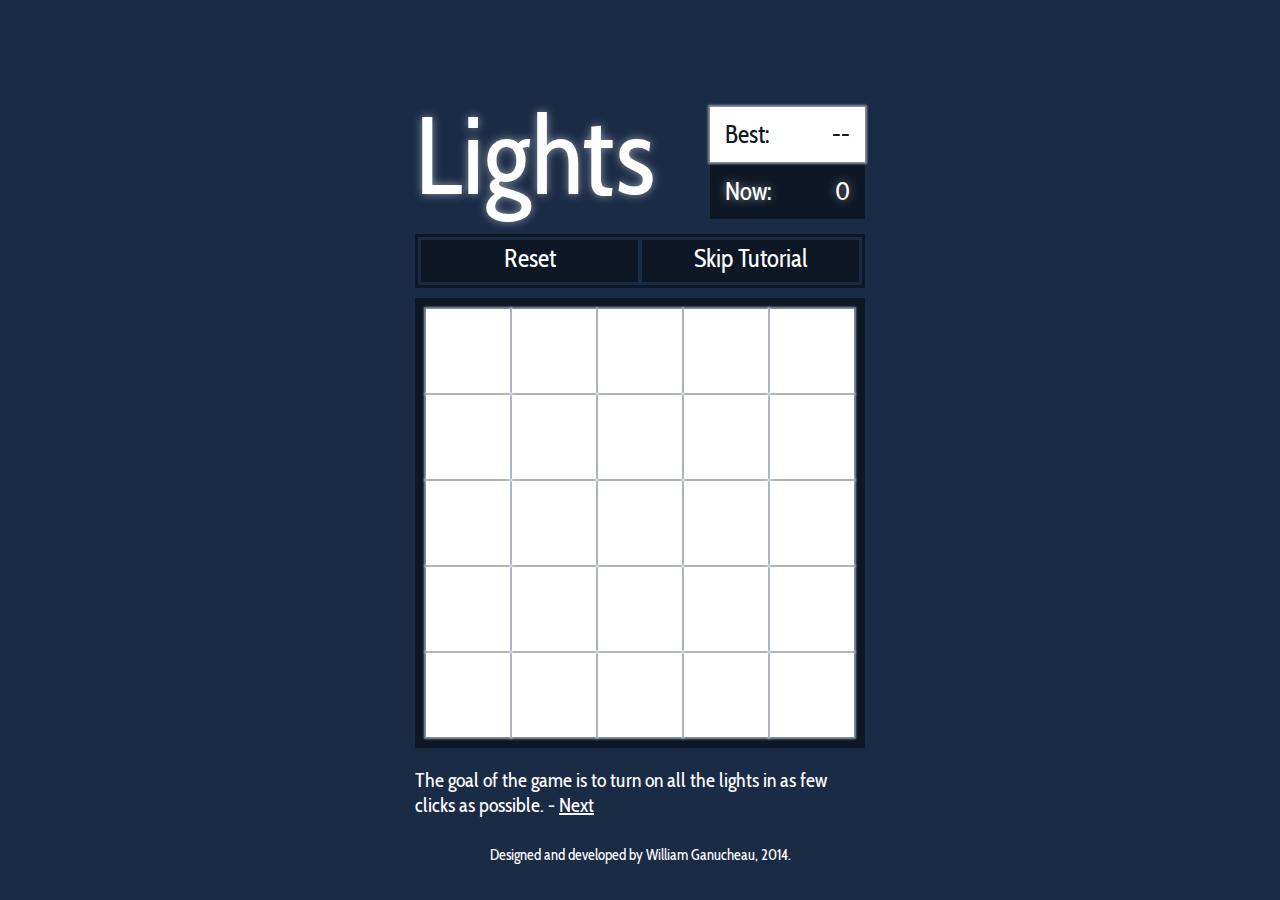
<file: tutorial.html>
<!DOCTYPE html>
<html>
<head>
	<meta charset="utf-8">
	<title>Lights Tutorial</title>

	<link href='http://fonts.googleapis.com/css?family=Cabin+Condensed:400,500,600,700' rel='stylesheet' type='text/css'>
	<link href="style/style.css" rel="stylesheet" type="text/css">
	
	<script>
  		(function(i,s,o,g,r,a,m){i['GoogleAnalyticsObject']=r;i[r]=i[r]||function(){
  		(i[r].q=i[r].q||[]).push(arguments)},i[r].l=1*new Date();a=s.createElement(o),
		 m=s.getElementsByTagName(o)[0];a.async=1;a.src=g;m.parentNode.insertBefore(a,m)
  		})(window,document,'script','//www.google-analytics.com/analytics.js','ga');
		ga('create', 'UA-20915324-2', 'auto');
  		ga('send', 'pageview');
	</script>
</head>
<body>

	<div id="wrapper">
		<h1>Lights</h1>
		<div class="score-container" id="best-score"><span>Best:</span>0</div>
		<div class="score-container" id="now-score"><span>Now:</span> 0</div>

		<div id="buttons">
			<div id="reset" class="button">Reset</div>
			<div id="skip" class="button">Skip Tutorial</div>
		</div>

		<div id="grid">
			<div id="t0" class="tile"></div>
			<div id="t1" class="tile"></div>
			<div id="t2" class="tile"></div>
			<div id="t3" class="tile"></div>
			<div id="t4" class="tile"></div>
			<div id="t5" class="tile"></div>
			<div id="t6" class="tile"></div>
			<div id="t7" class="tile"></div>
			<div id="t8" class="tile"></div>
			<div id="t9" class="tile"></div>
			<div id="t10" class="tile"></div>
			<div id="t11" class="tile"></div>
			<div id="t12" class="tile"></div>
			<div id="t13" class="tile"></div>
			<div id="t14" class="tile"></div>
			<div id="t15" class="tile"></div>
			<div id="t16" class="tile"></div>
			<div id="t17" class="tile"></div>
			<div id="t18" class="tile"></div>
			<div id="t19" class="tile"></div>
			<div id="t20" class="tile"></div>
			<div id="t21" class="tile"></div>
			<div id="t22" class="tile"></div>
			<div id="t23" class="tile"></div>
			<div id="t24" class="tile"></div>
			<div id="overlay" class="hidden"></div>
		</div>

		<p id="tutorial">The goal of the game is to turn on all the lights.
		<a id="next" href="#">Next</a></p>

		<span id="copy">Designed and developed by William Ganucheau, 2014.</span>
	</div>

	<script src="js/lights.js"></script>
	<script src="js/tutorial.js"></script>

</body>
</html>
</file>
<file: style/style.css>
/* http://meyerweb.com/eric/tools/css/reset/ 
   v2.0 | 20110126
   License: none (public domain)
*/
html, body, div, span, applet, object, iframe, h1, h2, h3, h4, h5, h6, p, blockquote, pre, a, abbr, acronym, address, big, cite, code, del, dfn, em, img, ins, kbd, q, s, samp, small, strike, strong, sub, sup, tt, var, b, u, i, center, dl, dt, dd, ol, ul, li, fieldset, form, label, legend, table, caption, tbody, tfoot, thead, tr, th, td, article, aside, canvas, details, embed, figure, figcaption, footer, header, hgroup, menu, nav, output, ruby, section, summary, time, mark, audio, video {
  margin: 0;
  padding: 0;
  border: 0;
  font-size: 100%;
  font: inherit;
  vertical-align: baseline; }

/* HTML5 display-role reset for older browsers */
article, aside, details, figcaption, figure, footer, header, hgroup, menu, nav, section {
  display: block; }

body {
  line-height: 1; }

ol, ul {
  list-style: none; }

blockquote, q {
  quotes: none; }

blockquote:before, blockquote:after {
  content: '';
  content: none; }

q:before, q:after {
  content: '';
  content: none; }

table {
  border-collapse: collapse;
  border-spacing: 0; }

html {
  background-color: #1a2b46;
  color: white;
  font-family: "Cabin Condensed", Futura, "sans-serif"; }

#overlay.hidden {
  visibility: hidden;
  opacity: 0; }

#wrapper {
  width: 450px;
  margin: 100px auto 0px auto; }

h1 {
  text-shadow: 0px 0px 10px rgba(255, 255, 255, 0.5);
  float: left;
  width: 295px;
  font-size: 110px; }

.score-container {
  float: left;
  width: 125px;
  padding: 15px;
  font-size: 25px;
  text-align: right; }
  .score-container span {
    float: left; }

#best-score {
  position: relative;
  z-index: 90;
  background-color: white;
  box-shadow: 0px 0px 2px 2px rgba(255, 255, 255, 0.5);
  color: #0e1725;
  margin-top: 7px;
  color: #0e1725; }

#now-score {
  text-shadow: 0px 0px 10px rgba(255, 255, 255, 0.5);
  background-color: #0e1725;
  color: white;
  margin-top: 2px; }

#buttons {
  float: left;
  width: 438px;
  border: 3px solid #0e1725;
  padding: 3px;
  margin-top: 15px; }

.button {
  float: left;
  width: 205px;
  padding: 6px;
  font-size: 25px;
  text-align: center;
  height: 30px;
  background-color: #0e1725; }

.button:hover {
  cursor: pointer; }

.tile:hover {
  cursor: pointer; }

#reset {
  margin-right: 4px; }

#grid {
  float: left;
  width: 428px;
  height: 428px;
  padding: 2px;
  border: 9px solid #0e1725;
  margin-top: 10px; }

#overlay {
  position: relative;
  float: none;
  top: -3px;
  left: -3px;
  width: 434px;
  height: 434px;
  background-color: rgba(14, 23, 37, 0.95);
  z-index: 100;
  transition: opacity 0.2s ease-in-out;
  -o-transition: opacity 0.2s ease-in-out;
  -moz-transition: opacity  0.2s ease-in-out;
  -webkit-transition: opacity 0.2s ease-in-out;
  -ms-transition: opacity 0.2s ease-in-out; }

#overlay span {
  text-shadow: 0px 0px 10px rgba(255, 255, 255, 0.5);
  display: block;
  position: absolute;
  left: 0px;
  top: 100px;
  float: none;
  width: 100%;
  font-size: 40px;
  color: white;
  text-align: center; }

#button-wrapper {
  position: absolute;
  left: 0px;
  top: 160px;
  width: 100%; }

.overlay-button {
  display: block;
  width: 200px;
  height: 35px;
  line-height: 35px;
  position: relative;
  margin: 10px  auto 0px auto;
  padding: 5px;
  font-size: 20px;
  text-align: center;
  text-decoration: none;
  color: #FFF;
  border: 2px solid #FFF; }

.overlay-button:hover {
  position: relative;
  z-index: 90;
  background-color: white;
  box-shadow: 0px 0px 2px 2px rgba(255, 255, 255, 0.5);
  color: #0e1725; }

.tile {
  display: block;
  float: left;
  position: relative;
  width: 84px;
  height: 84px;
  background-color: #0e1725;
  margin-right: 2px;
  margin-bottom: 2px;
  color: #0e1725;
  font-size: 65px;
  text-align: center;
  line-height: 84px;
  transition: background-color 0.2s ease-in-out, box-shadow 0.2s ease-in-out;
  -o-transition: background-color 0.2s ease-in-out, box-shadow 0.2s ease-in-out;
  -moz-transition: background-color 0.2s ease-in-out, box-shadow 0.2s ease-in-out;
  -webkit-transition: background-color 0.2s ease-in-out, box-shadow 0.2s ease-in-out;
  -ms-transition: background-color 0.2s ease-in-out, box-shadow 0.2s ease-in-out; }

.twitter {
  background-image: url("twitter.png");
  background-size: 100% 100%; }

.facebook {
  background-image: url("facebook.jpeg");
  background-size: 100% 100%; }

.tile:before, .tile:after {
  transition: border-color 0.2s ease-in-out;
  -o-transition: border-color 0.2s ease-in-out;
  -moz-transition: border-color 0.2s ease-in-out;
  -webkit-transition: border-color 0.2s ease-in-out;
  -ms-transition: border-color 0.2s ease-in-out; }

.on {
  position: relative;
  z-index: 90;
  background-color: white;
  box-shadow: 0px 0px 2px 2px rgba(255, 255, 255, 0.5);
  color: #0e1725; }

.tile:nth-of-type(5n) {
  margin-right: 0px; }

.left:before, .up:before, .right:after, .down:after {
  content: ' ';
  width: 0;
  height: 0;
  border: 15px solid transparent;
  position: absolute; }

.left:before {
  border-right-color: white;
  top: 27px;
  left: 20px; }

.on.left:before {
  border-right-color: #0e1725; }

.right:after {
  border-left-color: white;
  top: 27px;
  right: 20px; }

.on.right:after {
  border-left-color: #0e1725; }

.right.left:before {
  left: 10px; }

.right.left:after {
  right: 10px; }

.up:before {
  border-bottom-color: white;
  top: 20px;
  left: 27px; }

.on.up:before {
  border-bottom-color: #0e1725; }

.down:after {
  border-top-color: white;
  bottom: 20px;
  left: 27px; }

.on.down:after {
  border-top-color: #0e1725; }

.up.down:before {
  top: 10px; }

.up.down:after {
  bottom: 10px; }

p:last-of-type {
  border-top: 1px solid #FFF;
  padding-top: 10px; }

p:first-of-type {
  padding-top: 0px;
  border-top: 0px solid #FFF; }

p {
  display: block;
  float: left;
  margin-top: 20px;
  width: 450px;
  font-size: 20px;
  line-height: 25px;
  transition: color 0.2s ease-in-out;
  -o-transition: color 0.2s ease-in-out;
  -moz-transition: color 0.2s ease-in-out;
  -webkit-transition: color 0.2s ease-in-out;
  -ms-transition: color 0.2s ease-in-out; }

p a {
  color: #FFF; }

p.hidden {
  color: #1a2b46; }

form {
  margin: 20px 0px 0px 185px;
  float: none; }

#copy {
  float: left;
  width: 450px;
  margin-top: 30px;
  margin-bottom: 30px;
  font-size: 15px;
  color: white;
  text-align: center; }

/*# sourceMappingURL=style.css.map */
</file>
